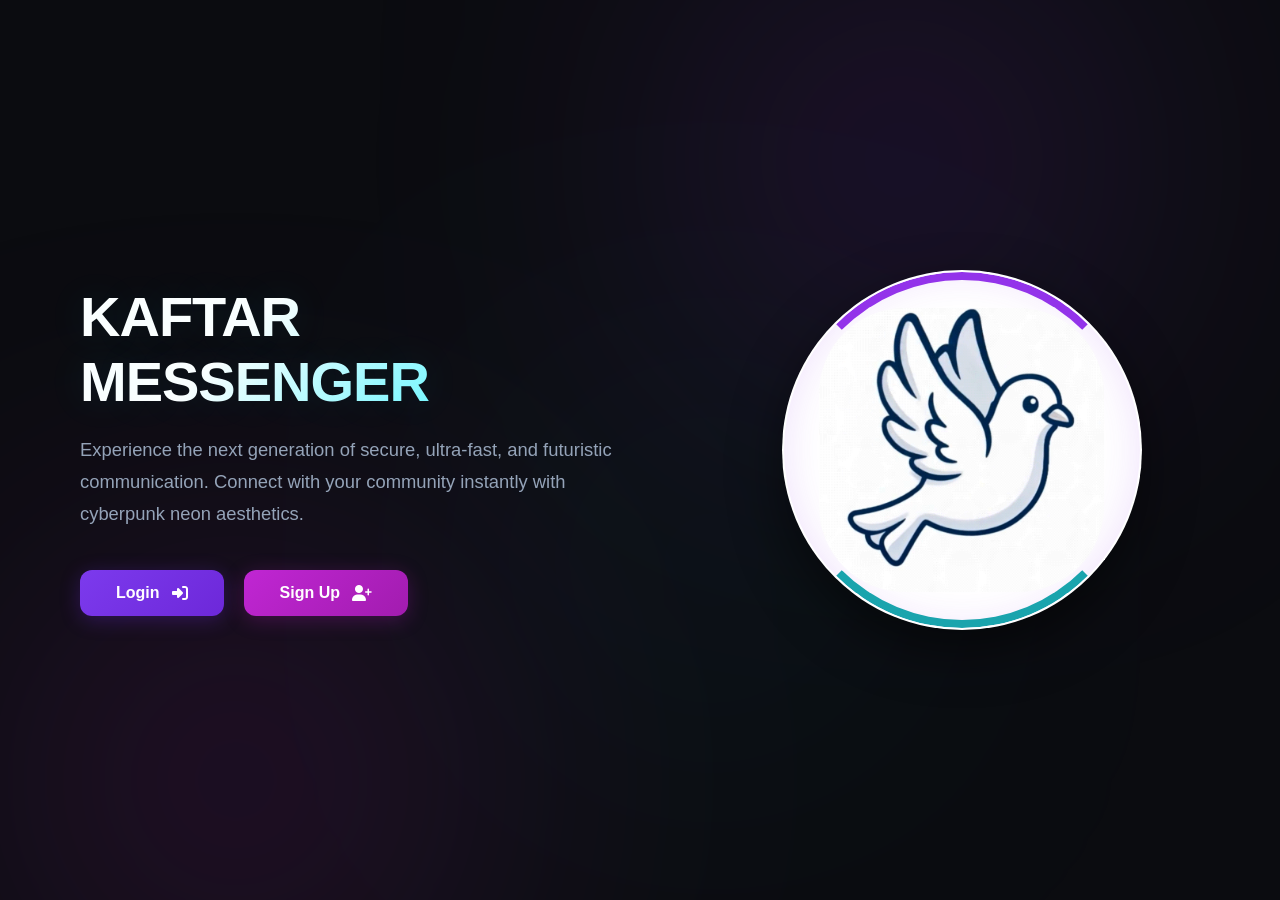
<file: index.html>
<!DOCTYPE html>
<html lang="en">
<head>
    <meta charset="UTF-8">
    <meta name="viewport" content="width=device-width, initial-scale=1.0">
    <title>Welcome to Kaftar Messenger</title>
    <link rel="icon" type="image/x-icon" href="assets/logo/favicon.ico">
    <link rel="stylesheet" href="css/theme.css">
    <link rel="stylesheet" href="css/style.css">
    <link rel="stylesheet" href="https://cdnjs.cloudflare.com/ajax/libs/font-awesome/6.4.0/css/all.min.css">
</head>
<body>
    <div class="magma-glow-container">
        <div class="glow-orb orb-1"></div>
        <div class="glow-orb orb-2"></div>
        <div class="glow-orb orb-3"></div>
    </div>

    <main class="welcome-container">
        <section class="welcome-content">
            <h1 class="brand-title">KAFTAR MESSENGER</h1>
            <p class="brand-description">
                Experience the next generation of secure, ultra-fast, and futuristic communication. Connect with your community instantly with cyberpunk neon aesthetics.
            </p>
            
            <div class="auth-buttons">
                <a href="#" class="btn btn-login" id="openLoginModal">
                    <span>Login</span>
                    <i class="fas fa-sign-in-alt"></i>
                </a>
                <a href="#" class="btn btn-signup" id="openSignupModal">
                    <span>Sign Up</span>
                    <i class="fas fa-user-plus"></i>
                </a>
            </div>
        </section>

        <section class="welcome-visual">
            <div class="gif-placeholder-wrapper">
                <div class="gif-circle-container">
                    <img src="assets/logo/mainpage.gif" alt="Kaftar Core" class="main-dynamic-gif">
                    <div class="neon-ring"></div>
                </div>
            </div>
        </section>
    </main>

    
    <div class="auth-modal-overlay" id="authModal">
    <div class="auth-modal-box">

        <button class="auth-modal-close" id="closeAuthModal">
            <i class="fas fa-times"></i>
        </button>

        
    <form class="auth-form active" id="loginForm">
    <h2>Login</h2>
    <p>Login to your account</p>

    <div class="auth-input-group">
        <i class="fas fa-id-card"></i>
        <input type="text" id="loginUserId" placeholder="User ID">
    </div>

    <div class="auth-input-group">
        <i class="fas fa-lock"></i>
        <input type="password" id="loginPassword" placeholder="Password">
    </div>

    <span class="switch-auth-text">
        <button type="button" id="switchToRecover">Forgot Password?</button>
    </span>

    <button type="submit" class="auth-submit-btn">Login</button>

    <span class="switch-auth-text">
        Don't have an account?
        <button type="button" id="switchToSignup">Sign Up</button>
    </span>
    </form>


        <!-- Sign Up Form -->
    <form class="auth-form" id="signupForm">
    <h2>Sign Up</h2>
    <p>Create your account</p>

    <div class="auth-input-group">
        <i class="fas fa-user"></i>
        <input type="text" id="signupFullname" placeholder="Full Name">
    </div>

    <div class="auth-input-group">
        <i class="fas fa-id-card"></i>
        <input type="text" id="signupUserId" placeholder="User ID">
    </div>

    <div class="auth-input-group">
        <i class="fas fa-lock"></i>
        <input type="password" id="signupPassword" placeholder="Password">
    </div>

    <div class="auth-input-group">
        <i class="fas fa-lock"></i>
        <input type="password" id="signupRepeatPassword" placeholder="Repeat Password">
    </div>

    <button type="submit" class="auth-submit-btn">
        Create Account
    </button>

    <span class="switch-auth-text">
        Already have an account?
        <button type="button" id="switchToLogin">Login</button>
    </span>
    </form>

    <form class="auth-form" id="recoverForm">
        <h2>Recover Password</h2>
        <p>Enter your username and new password</p>

        <div class="auth-input-group">
            <i class="fas fa-id-card"></i>
            <input type="text" id="recoverUserId" placeholder="User ID">
        </div>

        <div class="auth-input-group">
            <i class="fas fa-lock"></i>
            <input type="password" id="recoverNewPassword" placeholder="New Password">
        </div>

        <button type="submit" class="auth-submit-btn">Change Password</button>

        <span class="switch-auth-text">
            Remember your password?
            <button type="button" id="recoverToLogin">Login</button>
        </span>
    </form>


    </div>
</div>

<script src="js/welcome.js"></script>

</body>
</html>
</file>
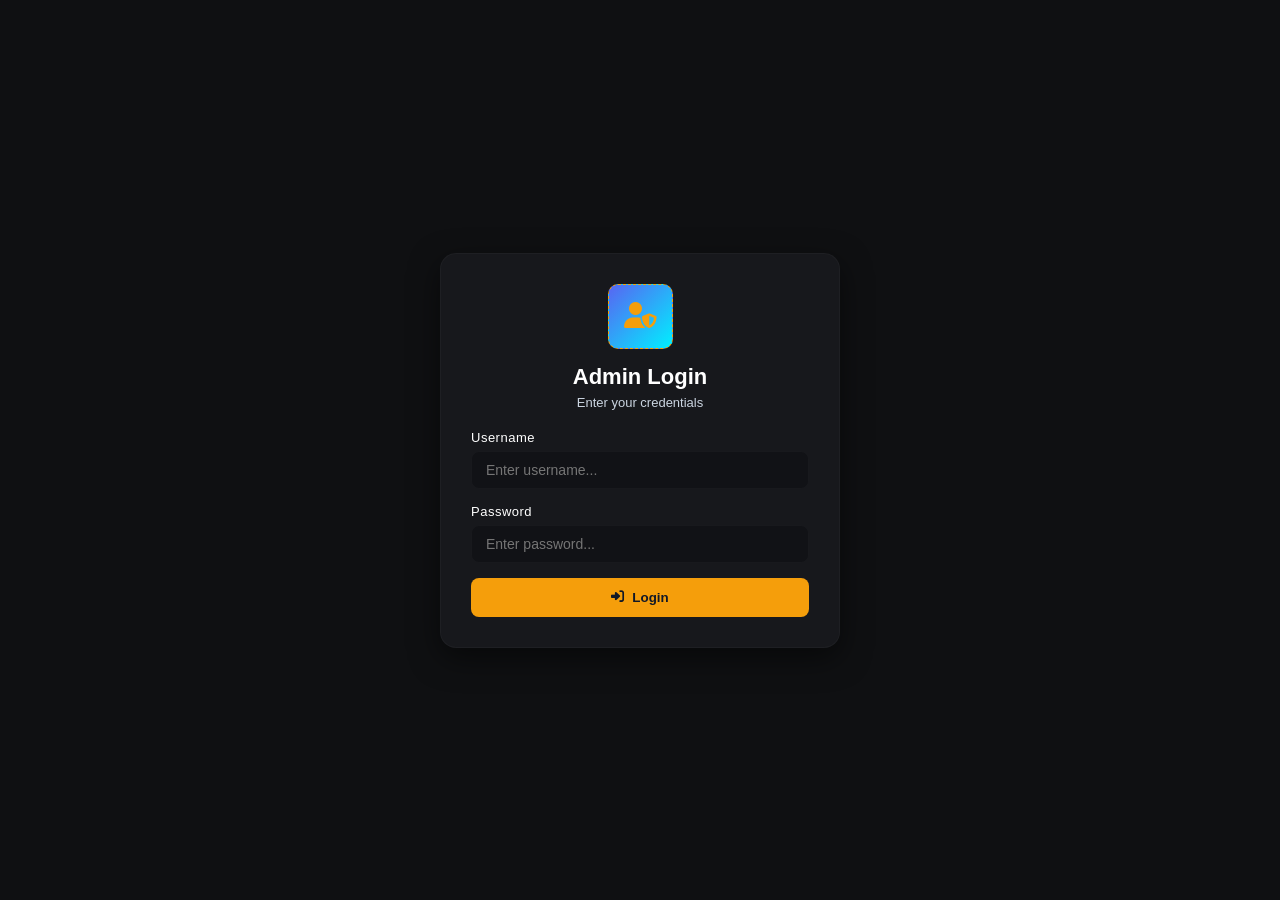
<file: admin.html>
<!DOCTYPE html>
<html lang="en" data-theme="dark">
<head>
    <meta charset="UTF-8">
    <meta name="viewport" content="width=device-width, initial-scale=1.0">
    <title>Kaftar Messenger | Admin Panel</title>
    <link rel="stylesheet" href="https://cdnjs.cloudflare.com/ajax/libs/font-awesome/6.4.0/css/all.min.css">
    <link rel="stylesheet" href="css/admin.css">
</head>
<body>
    <div class="admin-login-overlay" id="adminLoginOverlay">
        <div class="login-card">
            <div class="login-header">
                <div class="room-avatar">
                    <i class="fa-solid fa-user-shield"></i>
                </div>
                <h2>Admin Login</h2>
                <p>Enter your credentials</p>
            </div>
            <form id="adminLoginForm">
                <div class="form-group">
                    <label>Username</label>
                    <input type="text" required placeholder="Enter username..." id="adminUsername">
                </div>
                <div class="form-group">
                    <label>Password</label>
                    <input type="password" required placeholder="Enter password..." id="adminPassword">
                </div>
                <button type="submit" class="login-submit-btn">
                    <i class="fa-solid fa-right-to-bracket"></i> Login
                </button>
            </form>
        </div>
    </div>

    <div class="app-container" id="adminMainContainer" style="display: none;">
        <div class="sidebar">
            <div class="sidebar-header">
                <div class="room-avatar">
                    <i class="fa-solid fa-user-shield"></i>
                </div>
                <div class="room-status">
                    <h3>Kaftar Messenger</h3>
                    <span class="last-online">Admin Control Panel</span>
                </div>
                <button class="theme-toggle-btn" id="themeToggleBtn" title="Toggle Theme">
                    <i class="fa-solid fa-moon"></i>
                </button>
            </div>
            
            <div class="chatroom-list">
                <div class="chatroom-item active" data-target="usersSection">
                    <div class="room-info">
                        <div class="room-avatar"><i class="fa-solid fa-users"></i></div>
                        <span class="room-name">Manage Users</span>
                    </div>
                </div>
                <div class="chatroom-item" data-target="groupsSection">
                    <div class="room-info">
                        <div class="room-avatar"><i class="fa-solid fa-user-group"></i></div>
                        <span class="room-name">Manage Groups</span>
                    </div>
                </div>
                <div class="chatroom-item" data-target="reportsSection">
                    <div class="room-info">
                        <div class="room-avatar">
                            <i class="fa-solid fa-triangle-exclamation"></i>
                            <div class="unread-badge" id="reportsCount">0</div>
                        </div>
                        <span class="room-name">Reported Messages</span>
                    </div>
                </div>
            </div>

            <div class="sidebar-footer" style="padding: 15px; border-top: 1px solid var(--border-light);">
                <button class="btn-danger-outline" id="adminLogoutBtn" style="width: 100%; display: flex; align-items: center; justify-content: center; gap: 8px;">
                    <i class="fa-solid fa-sign-out-alt"></i> Logout
                </button>
            </div>
        </div>

        <div class="chat-area">
            <div class="chat-header">
                <div class="current-room-details">
                    <button class="back-btn"><i class="fa-solid fa-arrow-left"></i></button>
                    <div class="room-avatar header-avatar" id="headerIcon">
                        <i class="fa-solid fa-users"></i>
                    </div>
                    <div class="room-status">
                        <h3 id="headerTitle">Manage Users</h3>
                        <span class="last-online" id="headerSubtitle">Operations for Users</span>
                    </div>
                </div>
            </div>
            <div class="messages-container" id="adminContent">
                <div class="admin-section active-view" id="usersSection">
                    <div class="action-bar">
                        <div class="search-box">
                            <i class="fa-solid fa-magnifying-glass search-icon"></i>
                            <input type="text" id="userSearchInput" placeholder="Search users ...">
                        </div>
                        <button class="add-member-trigger-btn" onclick="openModal('addUserModal')" style="max-width: 180px; margin-bottom: 0;">
                            <i class="fa-solid fa-user-plus"></i> Add New User
                        </button>
                    </div>
                    <div class="table-container">
                        <table class="admin-table">
                            <thead>
                                <tr>
                                    <th>ID</th>
                                    <th>Username</th>
                                    <th>Full Name</th>
                                    <th>Phone</th>
                                    <th>Actions</th>
                                </tr>
                            </thead>
                            <tbody id="usersTableBody">
                            </tbody>
                        </table>
                    </div>
                </div>
                <div class="admin-section" id="groupsSection" style="display: none;">
                    <div class="action-bar">
                        <div class="search-box">
                            <i class="fa-solid fa-magnifying-glass search-icon"></i>
                            <input type="text" id="groupSearchInput" placeholder="Search groups...">
                        </div>
                        <button class="add-member-trigger-btn" onclick="openModal('addGroupModal')" style="max-width: 180px; margin-bottom: 0;">
                            <i class="fa-solid fa-folder-plus"></i> Create Group
                        </button>
                    </div>
                    <div class="groups-grid" id="groupsContainer">
                    </div>
                </div>
                <div class="admin-section" id="reportsSection" style="display: none;">
                    <div class="reports-container" id="reportsList">
                    </div>
                </div>

            </div>
        </div>
    </div>

    <div class="modal-overlay" id="addUserModal">
        <div class="modal-box">
            <div class="modal-header">
                <h3><i class="fa-solid fa-user-plus"></i> Register New User</h3>
                <button class="modal-close-btn" onclick="closeModal('addUserModal')"><i class="fa-solid fa-xmark"></i></button>
            </div>
            <form class="profile-settings-form" id="addUserForm" onsubmit="handleFormSubmit(event, 'user')">
                <div class="form-group">
                    <label>Username</label>
                    <input type="text" required placeholder="Enter username" id="newUsername">
                </div>
                <div class="form-group">
                    <label>Full Name</label>
                    <input type="text" required placeholder="Enter full name" id="newFullName">
                </div>
                <div class="form-group">
                    <label>Password</label>
                    <input type="text" required placeholder="Enter password" id="newPassword">
                </div>
                <button type="submit" class="profile-save-btn">
                    <i class="fa-solid fa-user-plus"></i> Add User
                </button>
            </form>
        </div>
    </div>

    <!-- MODAL 2: ADD GROUP -->
    <div class="modal-overlay" id="addGroupModal">
        <div class="modal-box">
            <div class="modal-header">
                <h3><i class="fa-solid fa-folder-plus"></i> Create Group</h3>
                <button class="modal-close-btn" onclick="closeModal('addGroupModal')"><i class="fa-solid fa-xmark"></i></button>
            </div>
            <form class="profile-settings-form" id="addGroupForm" onsubmit="handleFormSubmit(event, 'group')">
                <div class="form-group">
                    <label>Owner User ID</label>
                    <input type="text" required placeholder="e.g., USR-101" id="groupOwnerId">
                </div>
                <div class="form-group">
                    <label>Group Name</label>
                    <input type="text" required placeholder="e.g., Developers" id="groupNameInput">
                </div>
                <button type="submit" class="profile-save-btn">
                    <i class="fa-solid fa-circle-check"></i> Save Group
                </button>
            </form>
        </div>
    </div>

    <!-- MODAL 3: MANAGE USERS IN GROUP -->
    <div class="modal-overlay" id="manageMembersModal">
        <div class="modal-box">
            <div class="modal-header">
                <h3>Add Member to Group</h3>
                <button class="modal-close-btn" onclick="closeModal('manageMembersModal')"><i class="fa-solid fa-xmark"></i></button>
            </div>
            <form class="profile-settings-form" onsubmit="handleAddMemberSubmit(event)">
                <div class="form-group">
                    <label>User ID</label>
                    <input type="text" required placeholder="Enter User ID (e.g., USR-102)" id="addMemberUserId">
                </div>
                <button type="submit" class="profile-save-btn">
                    <i class="fa-solid fa-plus"></i> Add to Group
                </button>
            </form>
        </div>
    </div>
    
    <script src="js/admin.js"></script>
</body>
</html>
</file>
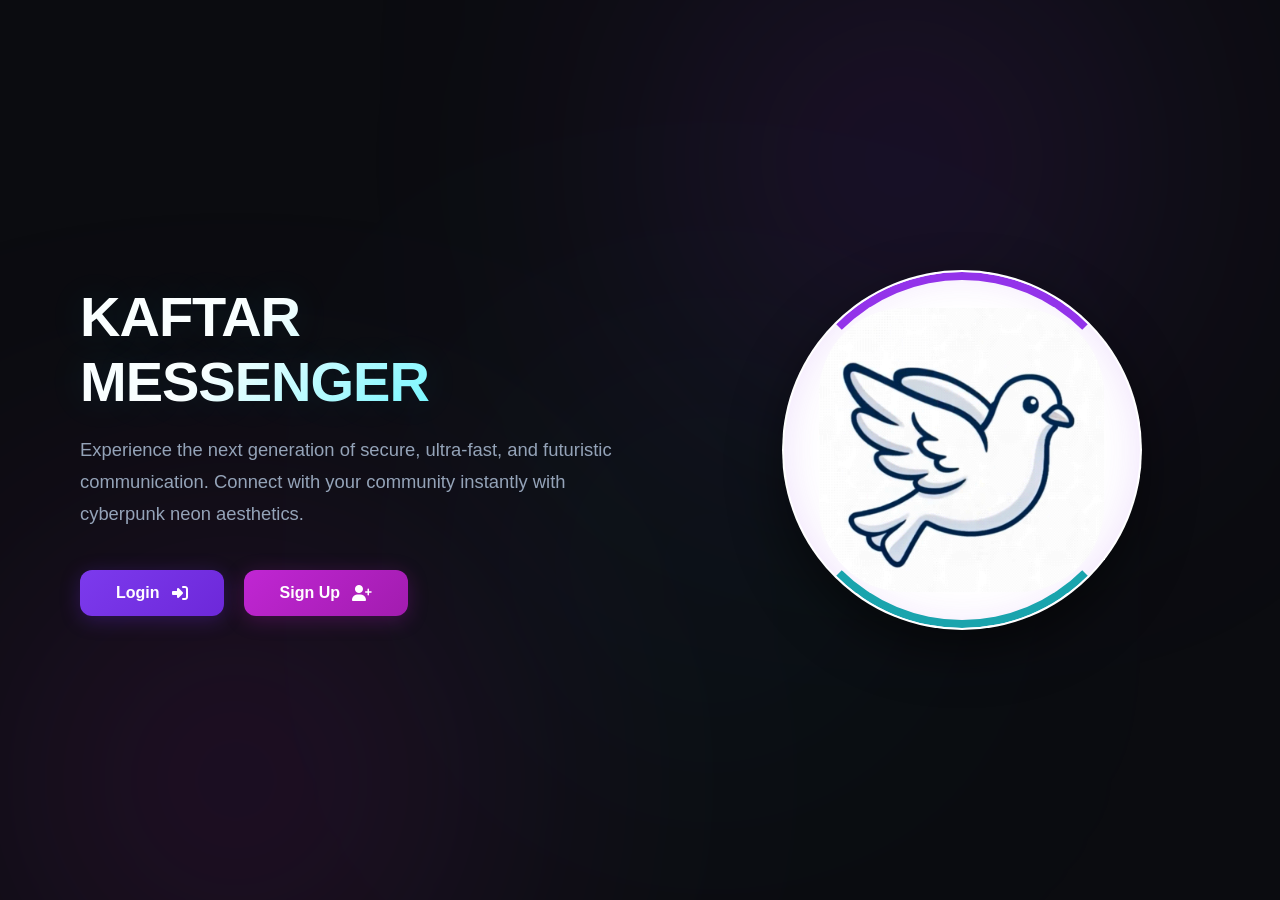
<file: chat.html>
<!DOCTYPE html>
<html lang="en" data-theme="dark">
<head>
    <meta charset="UTF-8">
    <meta name="viewport" content="width=device-width, initial-scale=1.0">
    <title>Kaftar Messenger</title>
    <link rel="icon" type="image/x-icon" href="assets/logo/favicon.ico">
    <link rel="stylesheet" href="css/chat.css">
    <link rel="stylesheet" href="css/theme.css">
    <link rel="stylesheet" href="https://cdnjs.cloudflare.com/ajax/libs/font-awesome/6.4.0/css/all.min.css">
</head>
<body>
    <div class="app-container">
        <aside class="sidebar">
            <div class="sidebar-header">
                <div class="user-avatar main-avatar"></div>
                <div class="search-box">
                    <i class="fas fa-search search-icon"></i>
                    <input type="text" id="sidebarSearch" placeholder="Search Chats">
                </div>
                <button id="themeToggleBtn" class="theme-toggle-btn" title="Toggle Theme">
                    <i class="fas fa-sun"></i>
                </button>
            </div>

            <div id="archivedFolderHeader" style="display: none; align-items: center; padding: 10px 15px; border-bottom: 1px solid var(--border-light); background-color: rgba(0,0,0,0.1);">
                <button id="archiveBackBtn" style="background: none; border: none; color: var(--text-main); font-size: 16px; cursor: pointer; margin-right: 12px;">
                    <i class="fas fa-arrow-left"></i>
                </button>
                <span style="font-weight: 600; font-size: 14px; color: var(--text-white);">Archived Chats</span>
            </div>

            <div class="chatroom-list"></div> <!-- Designed in JavaScript -->
            <button class="fab-add-btn" id="openContactsBtn">
                <i class="fas fa-plus"></i>
            </button>
        </aside>

        <main class="chat-area">
            <header class="chat-header">
                <div class="current-room-details">
                    <button class="back-btn">
                        <i class="fas fa-arrow-left"></i>
                    </button>
                    
                    <div class="room-avatar header-avatar">⚠</div>
                    <div class="room-status">
                        <h3 class="current-room-name">No Chats Yet</h3>
                        <span class="last-online"></span>
                    </div>
                </div>
                <div class="header-right-controls" style="display: flex; align-items: center; gap: 15px;">
                    <div class="search-box" id="headerSearchBox" style="display: none;">
                        <i class="fas fa-search search-icon"></i>
                        <input type="text" id="headerMsgSearch" placeholder="Search messages...">
                    </div>
                    <div class="header-settings">
                        <i class="fas fa-cog gear-icon" title="setting gear icon"></i>
                    </div>
                </div>
            </header>

            <div class="messages-container"></div> <!-- Designed in JavaScript -->

            <footer class="chat-footer">
                <div class="input-container">
                    <button class="action-btn plus-btn" id="attachBtn"><i class="fas fa-plus"></i></button>
                    <button class="action-btn plus-btn" id="stickerBtn" title="Send Sticker"><i class="far fa-face-smile"></i></button>
                    <input type="file" id="imageFileInput" accept="image/*" style="display: none;">
                    <input type="text" id="messageTextInput" placeholder="Type a message...">
                    <button class="outer-send-btn">
                        <i class="fas fa-paper-plane"></i>
                    </button>
                </div>
            </footer>
        </main>
    </div>

    <div class="modal-overlay" id="contactsModal">
        <div class="modal-box">
            <div class="modal-header">
                <h3 id="modalTitle">Start New Chat</h3>
                <button class="modal-close-btn" id="closeContactsBtn">
                    <i class="fas fa-times"></i>
                </button>
            </div>
            
            <div class="modal-group-section">
                <button class="modal-create-group-btn" id="createGroupModalBtn">
                    <i class="fas fa-users"></i> Create New Group
                </button>
                <div class="group-creation-form" id="groupCreationForm">
                    <input type="text" id="groupNameInput" placeholder="Enter Group Name...">
                    <div class="form-actions">
                        <button id="submitGroupBtn" class="btn-confirm">Confirm</button>
                        <button id="cancelGroupBtn" class="btn-cancel">Cancel</button>
                    </div>
                </div>
            </div>
            <div class="modal-divider"></div>
            <div class="modal-contacts-list" id="modalContactsList">
                </div>
        </div>
    </div>

    <div id="groupAddMemberModal" class="modal-overlay">
        <div class="modal-box">
            <div class="modal-header">
                <h3>Add New Member</h3>
                <button id="closeGroupAddMemberBtn" class="modal-close-btn">
                    <i class="fas fa-times"></i>
                </button>
            </div>
            <div id="groupAddMemberContactsList" class="modal-contacts-list">
            </div>
        </div>
    </div>

    <div class="modal-overlay" id="profileSettingsModal">
        <div class="modal-box">
            <div class="modal-header">
                <h3>Profile Settings</h3>
                <button class="modal-close-btn" id="closeProfileSettingsBtn">
                    <i class="fas fa-times"></i>
                </button>
            </div>
            
            <div class="profile-setup-container">
                <div class="profile-avatar-wrapper">
                    <div class="profile-modal-avatar" id="profileModalAvatar">?</div>
                    <label for="avatarFileInput" class="avatar-upload-overlay" title="Change Avatar">
                        <i class="fas fa-camera"></i>
                    </label>
                    <input type="file" id="avatarFileInput" accept="image/*" style="display: none;">
                    <button class="avatar-delete-btn" id="deleteAvatarBtn" title="Delete Avatar">
                        <i class="fas fa-trash-alt"></i>
                    </button>
                </div>

                <div class="profile-settings-form">
                    <div class="form-group">
                        <label>Username</label>
                        <input type="text" id="settingsUsername" placeholder="Username..." readonly style="opacity: 0.6; cursor: not-allowed;">
                    </div>
                    <div class="form-group">
                        <label>Full Name</label>
                        <input type="text" id="settingsFullName" placeholder="Your Name...">
                    </div>
                    <div class="form-group">
                        <label>Bio</label>
                        <textarea id="settingsBio" placeholder="Tell us about yourself..." rows="2"></textarea>
                    </div>
                    <div class="form-group">
                        <label>Phone Number</label>
                        <input type="text" id="settingsPhone" placeholder="+123456789...">
                    </div>
                    <div class="form-group" id="modalGroupMembersSection" style="display: none; margin-top: 10px;">
                        <label>Group Members List</label>
                        <div id="modalGroupMembersList" style="max-height: 120px; overflow-y: auto; background: var(--bg-input); padding: 8px; border-radius: 8px; display: flex; flex-direction: column; gap: 6px; border: 1px solid var(--border-light);">
                        </div>
                    </div>
                    
                    <div class="danger-zone-actions" id="selfDangerZone" style="display: none;">
                        <button type="button" class="btn-danger-outline" id="logoutBtn">
                            <i class="fas fa-sign-out-alt"></i> Logout
                        </button>
                        <button type="button" class="btn-danger-outline" id="deleteAccountBtn">
                            <i class="fas fa-user-slash"></i> Delete Account
                        </button>
                    </div>
                    <button id="saveProfileBtn" class="btn-confirm profile-save-btn">
                        <i class="fas fa-save"></i> Save Changes
                    </button>
                </div>
            </div>
        </div>
    </div>

    <div class="modal-overlay" id="stickersModal">
        <div class="modal-box sticker-modal-box">
            <div class="modal-header">
                <h3>Select Sticker</h3>
                <button class="modal-close-btn" id="closeStickersBtn">
                    <i class="fas fa-times"></i>
                </button>
            </div>
            <div class="modal-divider"></div>
            <div class="stickers-grid" id="stickersGrid">
            </div>
        </div>
    </div>

    <div id="groupLogsModal" class="modal-overlay">
        <div class="modal-box" style="max-width: 480px;">
            <div class="modal-header">
                <h3>Group Edit & Delete Logs</h3>
                <button id="closeGroupLogsBtn" class="modal-close-btn">
                    <i class="fas fa-times"></i>
                </button>
            </div>
            <div class="log-toggle-container">
                <button id="logEditedTabBtn" class="log-tab-btn active">Edited</button>
                <button id="logDeletedTabBtn" class="log-tab-btn">Deleted</button>
            </div>
            <div class="modal-divider" style="margin: 12px 0;"></div>
            <div id="groupLogsList" class="modal-contacts-list" style="max-height: 300px;">
            </div>
        </div>
    </div>

    <div id="messageContextMenu" class="context-menu" style="display: none; position: absolute; z-index: 2000;">
        <button id="ctxEditBtn"><i class="fas fa-edit"></i> Edit</button>
        <button id="ctxDeleteBtn" class="delete-item"><i class="fas fa-trash-alt"></i> Delete</button>
        <button id="ctxReportBtn" class="delete-item"><i class="fas fa-flag"></i> Report</button>
    </div>

    <div id="headerSettingsMenu" class="context-menu" style="display: none; position: absolute; z-index: 2000;">
        <button id="headerViewProfileBtn"><i class="fas fa-info-circle"></i> Profile</button>
        <div id="dynamicHeaderSettingsActions"></div> <!-- Designed in JavaScript -->
    </div>

    <script src="js/globals.js"></script>
    <script src="js/helpers.js"></script>
    <script src="js/chatrooms.js"></script>
    <script src="js/messages.js"></script>
    <script src="js/modals.js"></script>
    <script src="js/app.js"></script>
</body>
</html>
</file>
<file: css/theme.css>
:root, [data-theme="dark"] {
    --bg-app: #0f1012;
    --bg-sidebar: #17181c;
    --bg-chat: #1b1c22;
    --bg-input: #111216;
    --text-main: #cbd5e1;
    --text-white: #ffffff;
    --border-main: #0f1012;
    --border-light: rgba(255, 255, 255, 0.03);
    
    --cyan-aqua: #00f0ff;
    --dark-blue: #5865f2;
    --neon-glow: rgba(0, 240, 255, 0.35);
    --icon-mute: #4f545c;
    --icon-active: #64748b;

    --msg-incoming: rgba(147, 51, 234, 0.12);
    --msg-incoming-border: rgb(108, 38, 173);
    --msg-incoming-shadow: rgba(90, 32, 145, 0.4);
    
    --msg-outgoing: rgba(255, 255, 255, 0.04);
    --msg-outgoing-border: rgb(81, 81, 81);
    --msg-outgoing-shadow: rgba(105, 105, 105, 0.3);

    --chat-pattern-overlay: linear-gradient(rgba(27, 28, 34, 0.85), rgba(27, 28, 34, 0.95));
    --chat-pattern-lines: rgba(0, 240, 255, 0.05);
    --chat-pattern-base: linear-gradient(135deg, rgba(88, 150, 255, 0.15) 0%, rgba(88, 101, 242, 0.02) 100%);
    --footer-shadow: rgba(15, 16, 18, 0.9);
}

[data-theme="light"] {
    --bg-app: #e2e8f0;
    --bg-sidebar: #f1f5f9;
    --bg-chat: #ffffff;
    --bg-input: #f8fafc;
    --text-main: #334155;
    --text-white: #0f172a;
    --border-main: #cbd5e1;
    --border-light: rgba(15, 23, 42, 0.04);

    --cyan-aqua: #00b4d8;
    --dark-blue: #4361ee;
    --neon-glow: rgba(0, 180, 216, 0.2);
    --icon-mute: #94a3b8;
    --icon-active: #64748b;

    --msg-incoming: rgba(147, 51, 234, 0.08);
    --msg-incoming-border: rgba(147, 51, 234, 0.3);
    --msg-incoming-shadow: rgba(147, 51, 234, 0.05);
    
    --msg-outgoing: rgba(15, 23, 42, 0.03);
    --msg-outgoing-border: rgba(15, 23, 42, 0.1);
    --msg-outgoing-shadow: rgba(0, 0, 0, 0.02);

    --chat-pattern-overlay: linear-gradient(rgba(255, 255, 255, 0.9), rgba(255, 255, 255, 0.95));
    --chat-pattern-lines: rgba(0, 180, 216, 0.04);
    --chat-pattern-base: linear-gradient(135deg, rgba(67, 97, 238, 0.08) 0%, rgba(0, 180, 216, 0.02) 100%);
    --footer-shadow: rgba(0, 0, 0, 0.06);
}
</file>
<file: css/style.css>
* {
    margin: 0;
    padding: 0;
    box-sizing: border-box;
    font-family: 'Segoe UI', Tahoma, Geneva, Verdana, sans-serif;
}

body {
    background-color: #0b0c10;
    height: 100vh;
    width: 100vw;
    display: flex;
    justify-content: center;
    align-items: center;
    overflow: hidden;
    position: relative;
}

.magma-glow-container {
    position: absolute;
    width: 100%;
    height: 100%;
    top: 0;
    left: 0;
    z-index: 1;
    overflow: hidden;
}

.glow-orb {
    position: absolute;
    border-radius: 50%;
    filter: blur(140px);
    opacity: 0.45;
    mix-blend-mode: screen;
    animation: floatAnimation 12s infinite alternate ease-in-out;
}

.orb-1 {
    width: 500px;
    height: 500px;
    background: radial-gradient(circle, rgba(147, 51, 234, 0.8) 0%, rgba(79, 70, 229, 0) 70%);
    top: -10%;
    right: 10%;
    animation-duration: 14s;
}

.orb-2 {
    width: 600px;
    height: 600px;
    background: radial-gradient(circle, rgba(192, 38, 211, 0.6) 0%, rgba(0, 0, 0, 0) 70%);
    bottom: -20%;
    left: -5%;
    animation-duration: 18s;
    animation-delay: -3s;
}

.orb-3 {
    width: 400px;
    height: 400px;
    background: radial-gradient(circle, rgba(0, 240, 255, 0.25) 0%, rgba(0, 0, 0, 0) 70%);
    top: 40%;
    left: 40%;
    animation-duration: 22s;
    animation-delay: -5s;
}

@keyframes floatAnimation {
    0% { transform: translate(0, 0) scale(1); }
    50% { transform: translate(50px, 40px) scale(1.15); }
    100% { transform: translate(-30px, -50px) scale(0.9); }
}

.welcome-container {
    position: relative;
    z-index: 5;
    width: 100%;
    max-width: 1200px;
    padding: 0 40px;
    display: grid;
    grid-template-columns: 1.1fr 0.9fr;
    align-items: center;
    gap: 60px;
}

.welcome-content {
    display: flex;
    flex-direction: column;
    justify-content: center;
}

.brand-title {
    font-size: 3.5rem;
    font-weight: 800;
    color: #ffffff;
    margin-bottom: 20px;
    letter-spacing: -1px;
    background: linear-gradient(135deg, #ffffff 30%, var(--cyan-aqua, #00f0ff) 100%);
    -webkit-background-clip: text;
    -webkit-text-fill-color: transparent;
    text-shadow: 0 0 40px rgba(0, 240, 255, 0.1);
}

.brand-description {
    font-size: 1.15rem;
    color: #94a3b8;
    line-height: 1.75;
    margin-bottom: 40px;
    max-width: 540px;
}

.auth-buttons {
    display: flex;
    gap: 20px;
}

.btn {
    text-decoration: none;
    display: inline-flex;
    align-items: center;
    justify-content: center;
    gap: 12px;
    padding: 14px 36px;
    font-size: 16px;
    font-weight: 600;
    border-radius: 12px;
    transition: all 0.3s cubic-bezier(0.4, 0, 0.2, 1);
    position: relative;
    overflow: hidden;
}

.btn-login {
    background: linear-gradient(135deg, #7c3aed 0%, #6d28d9 100%);
    color: #ffffff;
    box-shadow: 0 4px 20px rgba(109, 40, 217, 0.3);
}

.btn-signup {
    background: linear-gradient(135deg, #c026d3 0%, #a21caf 100%);
    color: #ffffff;
    box-shadow: 0 4px 20px rgba(162, 28, 175, 0.3);
}

.btn:hover {
    transform: translateY(-4px);
    box-shadow: 0 12px 28px rgba(147, 51, 234, 0.45);
}

.btn-login:hover {
    background: linear-gradient(135deg, #8b5cf6 0%, #7c3aed 100%);
    box-shadow: 0 0 25px rgba(124, 58, 237, 0.6);
}

.btn-signup:hover {
    background: linear-gradient(135deg, #d946ef 0%, #c026d3 100%);
    box-shadow: 0 0 25px rgba(192, 38, 211, 0.6);
}

.btn i {
    transition: transform 0.3s ease;
}

.btn:hover i {
    transform: translateX(4px);
}

.welcome-visual {
    display: flex;
    justify-content: center;
    align-items: center;
}

.gif-placeholder-wrapper {
    position: relative;
    padding: 10px;
}

.gif-circle-container {
    width: 360px;
    height: 360px;
    border-radius: 50%;
    background-color: #fff;
    border: 2px solid rgba(255, 255, 255, 0.05);
    backdrop-filter: blur(12px);
    display: flex;
    justify-content: center;
    align-items: center;
    position: relative;
    box-shadow: inset 0 0 40px rgba(147, 51, 234, 0.15), 0 20px 50px rgba(0, 0, 0, 0.5);
    overflow: hidden;
}

.main-dynamic-gif {
    width: 80%;
    height: 80%;
    object-fit: cover;
    border-radius: 30%;
    z-index: 2;
    pointer-events: none;
}

@keyframes pulseText {
    0% { opacity: 0.4; }
    100% { opacity: 0.9; color: rgba(147, 51, 234, 0.8); }
}

.neon-ring {
    position: absolute;
    width: 100%;
    height: 100%;
    border-radius: 50%;
    border: 8px solid transparent;
    border-top-color: rgba(147, 51, 234, 1);
    border-bottom-color: rgb(26, 164, 173);
    animation: spinRing 8s linear infinite;
}

@keyframes spinRing {
    0% { transform: rotate(0deg); }
    100% { transform: rotate(360deg); }
}

@media (max-width: 991px) {
    .welcome-container {
        grid-template-columns: 1fr;
        text-align: center;
        gap: 40px;
        margin-top: 40px;
    }

    .welcome-content {
        align-items: center;
        order: 2;
    }

    .welcome-visual {
        order: 1;
    }

    .brand-description {
        max-width: 100%;
    }

    .gif-circle-container {
        width: 280px;
        height: 280px;
    }
}

@media (max-width: 480px) {
    .brand-title {
        font-size: 2.5rem;
    }

    .auth-buttons {
        flex-direction: column;
        width: 100%;
        max-width: 300px;
    }
    
    .btn {
        width: 100%;
    }
}


    .auth-modal-overlay 
    {
        position: fixed;
        top: 0;
        left: 0;
        width: 100vw;
        height: 100vh;
        background: rgba(15,16,18,0.65);
        backdrop-filter: blur(10px);
        -webkit-backdrop-filter: blur(10px);

        display: flex;
        justify-content: center;
        align-items: center;

        opacity: 0;
        visibility: hidden;
        transition: all 0.3s ease;

        z-index: 200;
    }

    .auth-modal-overlay.active 
    {
        opacity: 1;
        visibility: visible;
    }

    .auth-modal-box 
    {
        background: var(--bg-sidebar);
        border: 1px solid var(--border-light);
        width: 380px;
        max-width: 90%;

        border-radius: 16px;
        padding: 30px;

        box-shadow:
            0 20px 60px rgba(0,0,0,0.6),
            0 0 25px var(--neon-glow);

        transform: scale(0.9) translateY(20px);
        transition: all 0.3s ease;
    }

    .auth-modal-overlay.active .auth-modal-box 
    {
        transform: scale(1) translateY(0);
    }

    .auth-modal-close 
    {
        position: absolute;
        top: 14px;
        right: 14px;

        background: none;
        border: none;

        color: var(--icon-active);
        font-size: 18px;
        cursor: pointer;
    }

    .auth-modal-close:hover 
    {
        color: var(--text-white);
    }

    .auth-form 
    {
        display: none;
        flex-direction: column;
        gap: 14px;
    }

    .auth-form.active 
    {
        display: flex;
    }

    .auth-form h2 
    {
        color: var(--text-white);
        text-align: center;
    }

    .auth-form p 
    {
        text-align: center;
        color: var(--icon-active);
        font-size: 14px;
        margin-bottom: 10px;
    }

    .auth-input-group 
    {
        display: flex;
        align-items: center;

        background: var(--bg-input);
        border: 1px solid var(--border-light);

        border-radius: 10px;
        padding: 10px 12px;
    }

    .auth-input-group i 
    {
        color: var(--icon-active);
        margin-right: 10px;
    }

    .auth-input-group input 
    {
        flex: 1;
        border: none;
        outline: none;
        background: transparent;
        color: var(--text-white);
    }

    .auth-submit-btn 
    {
        margin-top: 10px;
        padding: 12px;

        border-radius: 10px;
        border: none;

        background: linear-gradient(135deg,var(--dark-blue),var(--cyan-aqua));

        color: white;
        font-weight: 600;
        cursor: pointer;

        transition: all 0.25s ease;
    }

    .auth-submit-btn:hover 
    {
        transform: translateY(-2px);
        box-shadow: 0 0 15px var(--neon-glow);
    }

    .switch-auth-text 
    {
        text-align: center;
        font-size: 13px;
        margin-top: 10px;
        color: var(--icon-active);
    }

    .switch-auth-text button 
    {
        background: none;
        border: none;
        color: var(--cyan-aqua);
        cursor: pointer;
        font-weight: 600;
    }


    @media (max-width: 768px) 
    {
        body 
        {
            height: auto; 
            overflow-y: auto;
        }

        
        .auth-modal-box 
        {
            max-height: 85vh; 
            overflow-y: auto;
        }
    }
</file>
<file: css/admin.css>
@import url('theme.css');
@import url('chat.css');

.admin-login-overlay {
    position: fixed;
    top: 0;
    left: 0;
    width: 100%;
    height: 100%;
    background-color: var(--bg-main);
    display: flex;
    justify-content: center;
    align-items: center;
    z-index: 99999;
}

.login-card {
    background-color: var(--bg-sidebar);
    border: 1px solid var(--border-light);
    border-radius: 16px;
    padding: 30px;
    width: 100%;
    max-width: 400px;
    box-shadow: 0 10px 30px rgba(0, 0, 0, 0.5);
    display: flex;
    flex-direction: column;
    gap: 20px;
}

.login-header {
    text-align: center;
}

.login-header .room-avatar {
    width: 65px;
    height: 65px;
    font-size: 26px;
    margin: 0 auto 15px auto;
    background-color: var(--bg-input);
    border: 1.5px dashed #f59e0b;
    color: #f59e0b;
}

.login-header h2 {
    color: var(--text-white);
    margin-bottom: 5px;
    font-size: 22px;
}

.login-header p {
    color: var(--text-main);
    font-size: 13px;
}

.login-submit-btn {
    background-color: #f59e0b;
    color: #111827;
    border: none;
    padding: 12px;
    border-radius: 8px;
    font-weight: 600;
    cursor: pointer;
    width: 100%;
    display: flex;
    align-items: center;
    justify-content: center;
    gap: 8px;
    transition: background 0.2s ease;
    margin-top: 10px;
}

.login-submit-btn:hover {
    background-color: #d97706;
}

.login-card .form-group {
    display: flex;
    flex-direction: column;
    gap: 6px;
    margin-bottom: 15px;
}

.login-card .form-group label {
    color: var(--text-white);
    font-size: 13px;
    font-weight: 500;
    text-align: left;
}

.login-card .form-group input {
    width: 100%;
    background-color: var(--bg-input);
    border: 1px solid var(--border-light);
    color: var(--text-white);
    padding: 10px 14px;
    border-radius: 8px;
    font-size: 14px;
    outline: none;
    box-sizing: border-box;
    transition: border-color 0.2s ease, box-shadow 0.2s ease;
}

.login-card .form-group input:focus {
    border-color: #f59e0b;
    box-shadow: 0 0 0 2px rgba(245, 158, 11, 0.15);
}

.action-bar {
    display: flex;
    justify-content: space-between;
    align-items: center;
    gap: 15px;
    margin-bottom: 20px;
    padding-bottom: 15px;
    border-bottom: 1px solid var(--border-light);
}

.table-container {
    background-color: var(--bg-sidebar);
    border-radius: 12px;
    border: 1px solid var(--border-light);
    overflow-x: auto;
    box-shadow: 0 4px 15px rgba(0, 0, 0, 0.15);
}

.admin-table {
    width: 100%;
    border-collapse: collapse;
    text-align: left;
}

.admin-table th, .admin-table td {
    padding: 14px 18px;
    border-bottom: 1px solid var(--border-light);
    color: var(--text-main);
    font-size: 14px;
}

.admin-table th {
    background-color: var(--bg-input);
    color: var(--text-white);
    font-weight: 600;
}

.admin-table tr:last-child td {
    border-bottom: none;
}

.admin-table tr:hover td {
    background-color: rgba(255, 255, 255, 0.01);
}

.groups-grid {
    display: grid;
    grid-template-columns: repeat(auto-fill, minmax(280px, 1fr));
    gap: 16px;
}

.group-card {
    background: var(--bg-sidebar);
    border: 1px solid var(--border-light);
    border-radius: 12px;
    padding: 16px;
    display: flex;
    flex-direction: column;
    gap: 12px;
    box-shadow: 0 4px 10px rgba(0, 0, 0, 0.1);
}

.group-card-header {
    display: flex;
    justify-content: space-between;
    align-items: flex-start;
}

.group-card-title {
    display: flex;
    align-items: center;
    gap: 10px;
}

.group-card-title h4 {
    color: var(--text-white);
    font-size: 15px;
}

.group-members-list {
    background: var(--bg-input);
    border-radius: 8px;
    padding: 8px;
    display: flex;
    flex-direction: column;
    gap: 6px;
    max-height: 180px;
    overflow-y: auto;
}

.reports-container {
    display: flex;
    flex-direction: column;
    gap: 14px;
}

.report-card {
    background: var(--bg-sidebar);
    border: 1px solid #ef444450;
    border-radius: 12px;
    padding: 16px;
    box-shadow: 0 4px 10px rgba(239, 68, 68, 0.05);
}

.report-header {
    display: flex;
    justify-content: space-between;
    align-items: center;
    border-bottom: 1px solid var(--border-light);
    padding-bottom: 8px;
    margin-bottom: 10px;
}

.reported-text {
    border-left: 3px solid #ef4444;
    padding-left: 10px;
    margin: 8px 0 0 0;
    font-style: italic;
    color: var(--text-main);
    background: rgba(239, 68, 68, 0.03);
    padding: 8px 12px;
    border-radius: 0 6px 6px 0;
}
</file>
<file: css/chat.css>
* {
    margin: 0;
    padding: 0;
    box-sizing: border-box;
    font-family: 'Segoe UI', Tahoma, Verdana, sans-serif;
}

body {
    background-color: var(--bg-app);
    color: var(--text-main);
    height: 100vh;
    width: 100vw;
    display: flex;
    justify-content: center;
    align-items: center;
    overflow: hidden;
    transition: background-color 0.3s, color 0.3s;
}

.app-container {
    display: flex;
    width: 100vw;
    height: 100vh;
    position: relative;
    overflow: hidden;
}

::-webkit-scrollbar {
    width: 6px;
}

::-webkit-scrollbar-track {
    background: transparent;
}

::-webkit-scrollbar-thumb {
    background: linear-gradient(180deg, var(--dark-blue), var(--cyan-aqua));
    border-radius: 10px;
}

::-webkit-scrollbar-thumb:hover {
    background: var(--cyan-aqua);
}

.sidebar {
    width: 320px;
    background-color: var(--bg-sidebar);
    display: flex;
    flex-direction: column;
    border-right: 1px solid var(--border-main);
    transition: background-color 0.3s;
}

.sidebar-header {
    height: 60px;
    padding: 0 15px;
    display: flex;
    align-items: center;
    gap: 10px;
    background-color: var(--bg-sidebar);
    border-bottom: 1px solid var(--border-light);
}

.theme-toggle-btn {
    background: var(--bg-input);
    border: 1px solid var(--border-light);
    color: var(--text-main);
    width: 40px;
    height: 40px;
    border-radius: 50%;
    cursor: pointer;
    display: flex;
    align-items: center;
    justify-content: center;
    font-size: 16px;
    transition: all 0.2s ease;
}

.theme-toggle-btn:hover {
    background: var(--dark-blue);
    color: white;
}

.main-avatar {
    width: 38px;
    height: 38px;
    border-radius: 50%;
    background-color: var(--bg-input);
    border: 1px solid var(--dark-blue);
    flex-shrink: 0;
}

.search-box {
    position: relative;
    flex: 1;
    display: flex;
    align-items: center;
}

.search-box input {
    width: 100%;
    height: 38px;
    background-color: var(--bg-app);
    border: 1px solid transparent;
    padding: 0 10px 0 35px;
    border-radius: 20px;
    color: var(--text-white);
    font-size: 14px;
    outline: none;
    transition: all 0.2s ease;
}

.search-box input:focus {
    border-color: var(--dark-blue);
    box-shadow: 0 0 10px var(--neon-glow);
}

.search-icon {
    position: absolute;
    left: 12px;
    top: 50%;
    transform: translateY(-50%);
    color: var(--icon-mute);
    font-size: 13px;
}

.chatroom-list {
    flex: 1;
    overflow-y: auto;
    padding: 10px 8px;
}

.chatroom-item {
    display: flex;
    align-items: center;
    justify-content: space-between;
    padding: 10px;
    border-radius: 8px;
    cursor: pointer;
    margin-bottom: 6px;
    transition: background-color 0.2s;
}

.chatroom-item:hover, .chatroom-item.active {
    background-color: var(--border-light);
}

.archive-folder-row:hover {
    background-color: rgba(255, 255, 255, 0.05) !important;
}

.pin-icon {
    animation: pulsePin 2s infinite ease-in-out;
}

@keyframes pulsePin {
    0% { opacity: 0.7; }
    50% { opacity: 1; filter: drop-shadow(0 0 2px var(--cyan-aqua)); }
    100% { opacity: 0.7; }
}

.room-info {
    display: flex;
    align-items: center;
    gap: 12px;
}

.room-avatar {
    width: 42px;
    height: 42px;
    border-radius: 10px;
    background: linear-gradient(135deg, var(--dark-blue), var(--cyan-aqua)); 
    display: flex;
    align-items: center;
    justify-content: center;
    font-size: 22px;
    font-weight: bold;
    color: var(--text-white);
    position: relative;
    overflow: hidden;
}

.room-avatar img {
    position: absolute;
    top: 0;
    left: 0;
    width: 100%;
    height: 100%;
    object-fit: cover;
    z-index: 2;
}

.room-avatar span {
    position: relative;
    z-index: 1;
    text-transform: uppercase;
}

.unread-badge {
    position: absolute;
    bottom: -3px;
    right: -3px;
    background-color: var(--accent-color, #2481cc);
    color: #ffffff;
    font-size: 11px;
    font-weight: bold;
    min-width: 18px;
    height: 18px;
    border-radius: 50%;
    display: flex;
    align-items: center;
    justify-content: center;
    padding: 0 4px;
    box-sizing: border-box;
    border: 2px solid var(--bg-sidebar, #17212b); 
    z-index: 2;
}

.room-name {
    color: var(--text-main);
    font-size: 15px;
}

.options-icon {
    color: var(--icon-active);
    padding: 5px;
}

.sidebar {
    position: relative;
}

.fab-add-btn {
    position: absolute;
    bottom: 20px;
    right: 20px;
    width: 48px;
    height: 48px;
    border-radius: 50%;
    background: linear-gradient(135deg, var(--dark-blue), #4361ee);
    border: none;
    color: white;
    font-size: 18px;
    cursor: pointer;
    display: flex;
    align-items: center;
    justify-content: center;
    box-shadow: 0 4px 15px rgba(0, 0, 0, 0.4), 0 0 10px var(--neon-glow);
    z-index: 10;
    transition: all 0.25s cubic-bezier(0.4, 0, 0.2, 1);
}

.fab-add-btn:hover {
    transform: scale(1.1) rotate(90deg);
    box-shadow: 0 6px 20px rgba(0, 240, 255, 0.4);
}

.modal-overlay {
    position: fixed;
    top: 0;
    left: 0;
    width: 100vw;
    height: 100vh;
    background-color: rgba(15, 16, 18, 0.6);
    backdrop-filter: blur(8px);
    -webkit-backdrop-filter: blur(8px);
    display: flex;
    justify-content: center;
    align-items: center;
    z-index: 100;
    opacity: 0;
    visibility: hidden;
    transition: all 0.3s ease;
}

.modal-overlay.active {
    opacity: 1;
    visibility: visible;
}

.modal-box {
    background-color: var(--msg-outgoing);
    border: 1px solid var(--msg-outgoing-border);
    box-shadow: 0 20px 50px rgba(0, 0, 0, 0.5), 0 0 20px var(--msg-outgoing-shadow);
    width: 90%;
    max-width: 420px;
    border-radius: 18px;
    padding: 24px;
    transform: scale(0.9) translateY(20px);
    transition: all 0.3s cubic-bezier(0.4, 0, 0.2, 1);
}

.modal-overlay.active .modal-box {
    transform: scale(1) translateY(0);
}

.modal-header {
    display: flex;
    justify-content: space-between;
    align-items: center;
    margin-bottom: 20px;
}

.modal-header h3 {
    color: var(--text-white);
    font-size: 18px;
    font-weight: 600;
}

.modal-close-btn {
    background: none;
    border: none;
    color: var(--icon-active);
    font-size: 18px;
    cursor: pointer;
    transition: color 0.2s;
}

.modal-close-btn:hover {
    color: var(--text-white);
}

.modal-create-group-btn {
    width: 100%;
    padding: 12px;
    border-radius: 10px;
    background: var(--dark-blue);
    border: 1px solid rgba(147, 51, 234, 0.3);
    color: var(--text-white);
    font-size: 14px;
    font-weight: 600;
    cursor: pointer;
    display: flex;
    align-items: center;
    justify-content: center;
    gap: 10px;
    transition: all 0.25s ease;
}

.modal-create-group-btn:hover {
    background: var(--dark-blue);
    box-shadow: 0 0 12px var(--dark-blue);
}

.modal-divider {
    height: 1px;
    background: linear-gradient(90deg, transparent, var(--border-light), transparent);
    margin: 18px 0;
}

.modal-contacts-list {
    max-height: 250px;
    overflow-y: auto;
    display: flex;
    flex-direction: column;
    gap: 8px;
    padding-right: 4px;
}

.modal-contact-item {
    display: flex;
    align-items: center;
    gap: 12px;
    padding: 10px;
    border-radius: 8px;
    cursor: pointer;
    border: 1px solid transparent;
    transition: all 0.2s;
}

.modal-contact-item:hover {
    background-color: var(--border-light);
    border-color: rgba(255, 255, 255, 0.02);
}

.modal-contact-avatar {
    width: 36px;
    height: 36px;
    border-radius: 50%;
    background-color: var(--bg-input);
    border: 1px solid var(--border-light);
    display: flex;
    align-items: center;
    justify-content: center;
    font-weight: 600;
    color: var(--cyan-aqua);
    font-size: 13px;
}

.modal-contact-info {
    display: flex;
    flex-direction: column;
    gap: 2px;
}

.modal-contact-name {
    color: var(--text-white);
    font-size: 14px;
    font-weight: 500;
}

.modal-contact-id {
    color: var(--icon-active);
    font-size: 11px;
}

.modal-loading {
    text-align: center;
    color: var(--icon-active);
    font-size: 13px;
    padding: 20px 0;
}

.sticker-modal-box {
    width: 90%;
    max-width: 420px;
}

.stickers-grid {
    display: grid;
    grid-template-columns: repeat(3, minmax(0, 1fr)); 
    gap: 12px;
    max-height: 320px;
    overflow-y: auto;
    overflow-x: hidden; 
    width: 100%;
    padding: 10px 6px 10px 0;
    box-sizing: border-box;
}

.sticker-item {
    aspect-ratio: 1/1;
    cursor: pointer;
    border-radius: 8px;
    padding: 6px;
    transition: all 0.2s ease;
    display: flex;
    align-items: center;
    justify-content: center;
    background-color: rgba(255, 255, 255, 0.02);
    border: 1px solid transparent;
    box-sizing: border-box;
    width: 100%;
}

.sticker-item:hover {
    background-color: var(--border-light);
    border-color: var(--cyan-aqua);
    transform: scale(1.05);
}

.sticker-item img {
    display: block;
    width: 100%;
    height: 100%;
    object-fit: contain;
    pointer-events: none;
}

.stickers-grid::-webkit-scrollbar {
    width: 6px;
}

.stickers-grid::-webkit-scrollbar-track {
    background: transparent;
}

.stickers-grid::-webkit-scrollbar-thumb {
    background: var(--border-light);
    border-radius: 10px;
}

.stickers-grid::-webkit-scrollbar-thumb:hover {
    background: var(--cyan-aqua);
}

.group-creation-form {
    display: none;
    margin-top: 12px;
    flex-direction: column;
    gap: 12px;
    width: 100%;
}

.group-creation-form input[type="text"] {
    width: 100%;
    padding: 10px 14px;
    background-color: var(--bg-input);
    border: 1px solid var(--border-light);
    border-radius: 8px;
    color: var(--text-white);
    font-size: 14px;
    outline: none;
    transition: border-color 0.2s, box-shadow 0.2s;
}

.group-creation-form input[type="text"]:focus {
    border-color: var(--dark-blue);
    box-shadow: 0 0 8px rgba(0, 240, 255, 0.2);
}

.group-creation-form .form-actions {
    display: flex;
    gap: 10px;
    width: 100%;
}

.group-creation-form .btn-confirm {
    flex: 1;
    padding: 10px;
    background: var(--dark-blue);
    border: none;
    border-radius: 8px;
    color: white;
    font-weight: 600;
    font-size: 14px;
    cursor: pointer;
    transition: opacity 0.2s, transform 0.1s;
}

.group-creation-form .btn-confirm:hover {
    opacity: 0.9;
    box-shadow: 0 0 10px var(--dark-blue);
}

.group-creation-form .btn-confirm:active {
    transform: scale(0.98);
}

.group-creation-form .btn-cancel {
    padding: 10px 16px;
    background-color: rgba(255, 255, 255, 0.04);
    border: 1px solid var(--border-light);
    border-radius: 8px;
    color: var(--text-main);
    font-size: 14px;
    cursor: pointer;
    transition: background-color 0.2s, color 0.2s;
}

.group-creation-form .btn-cancel:hover {
    background-color: var(--border-light);
    color: var(--text-white);
}

.profile-setup-container {
    display: flex;
    flex-direction: column;
    align-items: center;
    gap: 20px;
    padding: 10px 0;
    width: 100%;
}

.profile-avatar-wrapper {
    position: relative;
    width: 100px;
    height: 100px;
    border-radius: 50%;
    overflow: hidden;
    border: 2px solid var(--border-light);
    box-shadow: 0 0 15px var(--neon-glow);
    background: var(--bg-input);
}

.profile-avatar-wrapper[data-mode="view-only"] .avatar-upload-overlay {
    display: none !important;
}

.profile-avatar-wrapper[data-mode="view-only"] .avatar-delete-btn {
    display: none !important;
}

.profile-modal-avatar {
    width: 100%;
    height: 100%;
    display: flex;
    align-items: center;
    justify-content: center;
    font-size: 32px;
    font-weight: bold;
    color: var(--text-white);
    background: linear-gradient(135deg, var(--dark-blue), var(--cyan-aqua));
}

.profile-modal-avatar img {
    width: 100%;
    height: 100%;
    object-fit: cover;
}

.avatar-upload-overlay {
    position: absolute;
    top: 0;
    left: 0;
    width: 100%;
    height: 100%;
    background: rgba(0, 0, 0, 0.5);
    display: flex;
    align-items: center;
    justify-content: center;
    color: white;
    font-size: 20px;
    cursor: pointer;
    opacity: 0;
    transition: opacity 0.2s ease;
}

.profile-avatar-wrapper:hover .avatar-upload-overlay {
    opacity: 1;
}

.profile-settings-form {
    width: 100%;
    display: flex;
    flex-direction: column;
    gap: 14px;
}

.avatar-delete-btn {
    position: absolute;
    bottom: 5px;
    right: 5px;
    background: rgba(239, 68, 68, 0.85);
    border: none;
    width: 26px;
    height: 26px;
    border-radius: 50%;
    color: white;
    display: flex;
    align-items: center;
    justify-content: center;
    cursor: pointer;
    font-size: 11px;
    z-index: 10;
    transition: transform 0.2s, background 0.2s;
}

.avatar-delete-btn:hover {
    background: rgb(220, 38, 38);
    transform: scale(1.1);
}

.danger-zone-actions {
    display: flex;
    gap: 10px;
    width: 100%;
    margin-top: 15px;
}

.btn-danger-outline {
    flex: 1;
    padding: 10px 14px;
    background: transparent;
    border: 1px solid #ef4444;
    color: #ef4444;
    border-radius: 8px;
    font-size: 13px;
    font-weight: 600;
    cursor: pointer;
    display: flex;
    align-items: center;
    justify-content: center;
    gap: 8px;
    transition: all 0.25s ease;
}

.btn-danger-outline:hover {
    background-color: rgba(239, 68, 68, 0.1);
    box-shadow: 0 0 10px rgba(239, 68, 68, 0.2);
}

.btn-danger-outline:active {
    transform: scale(0.98);
}

.profile-save-btn {
    width: 100% !important;
    margin-top: 15px;
    padding: 12px !important;
    background: linear-gradient(135deg, var(--dark-blue), var(--cyan-aqua)) !important;
    border: 1px solid var(--cyan-aqua) !important;
    color: var(--text-white) !important;
    border-radius: 8px !important;
    cursor: pointer;
    font-weight: 600;
    font-size: 14px;
    display: flex;
    align-items: center;
    justify-content: center;
    gap: 8px;
    box-shadow: 0 0 10px rgba(0, 240, 255, 0.2);
    transition: all 0.2s ease;
}

.profile-save-btn:hover {
    box-shadow: 0 0 15px var(--neon-glow) !important;
    transform: translateY(-1px);
    filter: brightness(1.1);
}

.user-avatar.main-avatar {
    display: flex;
    align-items: center;
    justify-content: center;
    font-weight: bold;
    font-size: 16px;
    color: var(--text-white);
    background: linear-gradient(135deg, var(--dark-blue), var(--cyan-aqua));
    border: 1px solid var(--border-light);
    box-shadow: 0 0 8px rgba(0, 240, 255, 0.15);
    cursor: pointer;
}

.log-toggle-container {
    display: flex;
    background: var(--bg-input, #1e293b);
    border: 1px solid var(--border-light, rgba(255, 255, 255, 0.1));
    border-radius: 10px;
    padding: 4px;
    gap: 4px;
    margin: 15px 0;
    width: 100%;
}

.log-tab-btn {
    flex: 1;
    padding: 10px;
    border: none;
    background: transparent;
    color: var(--text-main, #94a3b8);
    font-weight: 600;
    font-size: 13px;
    cursor: pointer;
    border-radius: 8px;
    transition: all 0.2s ease;
    display: flex;
    align-items: center;
    justify-content: center;
    gap: 6px;
}

.log-tab-btn:hover {
    color: var(--text-white, #ffffff);
    background-color: rgba(255, 255, 255, 0.05);
}

.log-tab-btn#logEditedTabBtn.active {
    background: var(--dark-blue, #0284c7);
    color: var(--text-white, #ffffff);
    box-shadow: 0 0 10px rgba(2, 132, 199, 0.4);
}

.log-tab-btn#logDeletedTabBtn.active {
    background: #ef4444; 
    color: #ffffff;
    box-shadow: 0 0 10px rgba(239, 68, 68, 0.4);
}

.form-group {
    display: flex;
    flex-direction: column;
    gap: 6px;
}

.form-group label {
    font-size: 12px;
    color: var(--text-main);
    font-weight: 500;
    letter-spacing: 0.5px;
}

.form-group input[type="text"],
.form-group textarea {
    width: 100%;
    padding: 10px 12px;
    background-color: var(--bg-input);
    border: 1px solid var(--border-light);
    border-radius: 8px;
    color: var(--text-white);
    font-size: 14px;
    outline: none;
    transition: border-color 0.2s, box-shadow 0.2s;
}

.form-group input[type="text"]:focus,
.form-group textarea:focus {
    border-color: var(--cyan-aqua);
    box-shadow: 0 0 8px rgba(0, 240, 255, 0.15);
}

.form-group textarea {
    resize: none;
}

.chat-area {
    flex: 1;
    background-color: var(--bg-chat);
    display: flex;
    flex-direction: column;
    position: relative;
    transition: background-color 0.3s;
}

.chat-header {
    height: 60px;
    background-color: var(--bg-chat);
    display: flex;
    align-items: center;
    justify-content: space-between;
    padding: 0 20px;
    border-bottom: 1px solid var(--border-main);
    z-index: 10;
}

.current-room-details {
    display: flex;
    align-items: center;
    gap: 12px;
}

.header-avatar {
    border-radius: 10px;
}

.room-status h3 {
    color: var(--text-white);
    font-size: 16px;
}

.last-online {
    font-size: 12px;
    color: var(--icon-active);
}

.gear-icon {
    font-size: 18px;
    color: var(--icon-active);
    cursor: pointer;
    transition: all 0.2s;
}

.gear-icon:hover {
    color: var(--text-white);
}

.header-settings {
    position: relative;
    cursor: pointer;
}

.messages-container {
    flex: 1;
    overflow-y: auto;
    padding: 20px;
    display: flex;
    flex-direction: column;
    gap: 16px;
    position: relative;
    background: 
        var(--chat-pattern-overlay),
        repeating-linear-gradient(
            45deg,
            transparent,
            transparent 10px,
            var(--chat-pattern-lines) 10px,
            var(--chat-pattern-lines) 20px
        ),
        var(--chat-pattern-base);
}

.chat-empty-state {
    position: absolute;
    top: 0;
    left: 0;
    width: 100%;
    height: 100%;
    display: flex;
    justify-content: center;
    align-items: center;
    padding-bottom: 40px;
    z-index: 3;
}

.empty-state-bubble {
    max-width: 300px;
    padding: 20px;
    background-color: var(--msg-outgoing);
    border: 1px solid var(--msg-outgoing-border);
    box-shadow: 0 0 15px var(--msg-outgoing-shadow);
    border-radius: 16px;
    text-align: center;
    backdrop-filter: blur(4px);
}

.empty-state-bubble i {
    font-size: 24px;
    color: var(--dark-blue);
    margin-bottom: 15px;
}

.empty-state-bubble h4 {
    color: var(--text-white);
    font-size: 15px;
    margin-bottom: 6px;
}

.message {
    display: flex;
    width: 100%;
    z-index: 2;
}

.message-bubble {
    max-width: 65%;
    padding: 12px 16px;
    line-height: 1.6;
    font-size: 15px;
    backdrop-filter: blur(2px);
    transition: background-color 0.3s, border-color 0.3s;
}

.message.incoming {
    display: flex;
    justify-content: flex-start;
    align-items: flex-end;
    gap: 8px;
}

.message.incoming .message-bubble {
    background-color: var(--msg-incoming);
    color: var(--text-main);
    border: 1px solid var(--msg-incoming-border);
    border-radius: 15px 15px 15px 0;
    box-shadow: 0 0 10px var(--msg-incoming-shadow);
}

.message-sender-avatar {
    width: 32px;
    height: 32px;
    border-radius: 50%;
    overflow: hidden;
    flex-shrink: 0;
    display: flex;
    align-items: center;
    justify-content: center;
    background: linear-gradient(135deg, var(--dark-blue), var(--cyan-aqua));
    border: 1px solid var(--border-light);
    box-shadow: 0 0 5px rgba(0, 240, 255, 0.15);
}

.msg-sender-img {
    width: 100%;
    height: 100%;
    object-fit: cover;
}

.msg-avatar-fallback {
    font-size: 12px;
    font-weight: bold;
    color: var(--text-white);
    text-transform: uppercase;
}

.message.outgoing {
    justify-content: flex-end;
}

.message.outgoing .message-bubble {
    background-color: var(--msg-outgoing);
    color: var(--text-white);
    border: 1px solid var(--msg-outgoing-border);
    border-radius: 15px 15px 0 15px;
    box-shadow: 0 0 10px var(--msg-outgoing-shadow);
}

.context-menu {
    background: var(--bg-sidebar);
    border: 1px solid var(--msg-outgoing-border);
    box-shadow: 0 0 12px var(--msg-outgoing-shadow);
    border-radius: 6px;
    padding: 4px 0;
    min-width: 100px;
}

.context-menu button {
    display: flex;
    align-items: center;
    gap: 8px;
    width: 100%;
    padding: 8px 12px;
    background: none;
    border: none;
    color: var(--text-main);
    font-size: 13px;
    cursor: pointer;
    text-align: left;
    transition: background 0.2s, color 0.2s;
}

.context-menu button:hover {
    background: rgba(0, 240, 255, 0.1);
    color: var(--text-white);
}

.context-menu button.delete-item {
    color: #ef4444;
}
.context-menu button.delete-item:hover {
    background: rgba(239, 68, 68, 0.1);
    color: #f87171;
}

.chat-footer {
    padding: 15px 20px 25px 20px;
    background-color: var(--bg-chat);
    box-shadow: 0 -15px 30px var(--footer-shadow); 
    z-index: 5;
    display: flex;
    align-items: center;
}

.input-container {
    display: flex;
    align-items: center;
    background-color: var(--bg-input);
    border-radius: 10px;
    padding-left: 8px;
    padding-right: 0;
    flex: 1;
    height: 48px;
    border: 1px solid var(--border-light);
    transition: all 0.25s ease;
    overflow: hidden;
}

.input-container input {
    flex: 1;
    background: none;
    border: none;
    outline: none;
    padding: 0 12px;
    height: 100%;
    color: var(--text-white);
    font-size: 15px;
}

.input-container:focus-within {
    border-color: var(--dark-blue);
    box-shadow: 0 0 20px var(--neon-glow);
}

.plus-btn {
    background: none;
    border: none;
    color: var(--icon-active);
    font-size: 16px;
    cursor: pointer;
    padding: 10px;
    transition: color 0.2s;
}

.plus-btn:hover {
    color: var(--text-white);
}

.outer-send-btn {
    background-color: transparent;
    border: none;
    width: 48px;
    height: 100%;
    display: flex;
    align-items: center;
    justify-content: center;
    cursor: pointer;
    transition: all 0.25s cubic-bezier(0.4, 0, 0.2, 1);
    box-sizing: border-box;
    pointer-events: none;
}

.outer-send-btn i {
    color: var(--icon-mute); 
    font-size: 16px;
    transition: all 0.2s ease;
}

.chat-footer:focus-within .outer-send-btn {
    pointer-events: auto;
    background-color: var(--dark-blue);
}

.chat-footer:focus-within .outer-send-btn i {
    color: white;
}

.chat-footer:focus-within .outer-send-btn:hover i {
    transform: scale(1.2);
}

.back-btn {
    display: none;
    background: none;
    border: none;
    color: var(--text-main);
    font-size: 18px;
    cursor: pointer;
    padding: 8px;
    margin-right: 8px;
    transition: color 0.2s;
}

.back-btn:hover {
    color: var(--text-white);
}

.archive-folder-row {
    border-bottom: 1px dashed var(--border-light);
    margin-bottom: 12px;
}

.archive-folder-row .room-avatar {
    background: linear-gradient(135deg, #64748b, #475569);
}

.archive-folder-row .room-name {
    font-weight: 600;
}

.archive-folder-row .fa-chevron-right {
    color: var(--icon-mute);
    font-size: 12px;
    padding-right: 5px;
}

.room-avatar-saved-messages {
    width: 100%;
    height: 100%;
    display: flex;
    align-items: center;
    justify-content: center;
    background: linear-gradient(135deg, #3b82f6, #1d4ed8);
    color: white;
}

.room-avatar-saved-messages i {
    font-size: 16px;
}

.user-main-img {
    width: 100%;
    height: 100%;
    object-fit: cover;
    border-radius: 50%;
}

.pinned-chat-indicator {
    color: var(--cyan-aqua);
    font-size: 12px;
    margin-left: 8px;
}

.chatroom-item-actions {
    display: flex;
    align-items: center;
    gap: 8px;
}

.archive-empty-state-text {
    padding: 20px;
    text-align: center;
    opacity: 0.5;
    font-size: 14px;
}

.search-no-results {
    padding: 15px;
    text-align: center;
    opacity: 0.6;
}

.group-member-item {
    display: flex;
    align-items: center;
    justify-content: space-between;
    padding: 8px;
    background: rgba(255, 255, 255, 0.02);
    border-radius: 6px;
    cursor: pointer;
    transition: background 0.2s;
}

.group-member-item:hover:not(.already-member) {
    background: rgba(255, 255, 255, 0.08);
}

.group-member-item.already-member {
    opacity: 0.6;
    cursor: default;
}

.member-avatar-fallback {
    width: 30px;
    height: 30px;
    border-radius: 50%;
    background: var(--dark-blue);
    display: flex;
    align-items: center;
    justify-content: center;
    font-weight: bold;
    font-size: 12px;
}

.member-info-column {
    display: flex;
    flex-direction: column;
}

.member-info-column .name {
    font-size: 13px;
    font-weight: 500;
}

.member-info-column .uid {
    font-size: 11px;
    opacity: 0.4;
}

.already-member-badge {
    font-size: 11px;
    color: var(--cyan-aqua);
    opacity: 0.7;
}

.add-member-action-icon {
    color: var(--cyan-aqua);
    font-size: 16px;
}

.add-member-trigger-btn {
    width: 100%;
    padding: 8px;
    margin-bottom: 12px;
    background: rgba(0, 242, 254, 0.1);
    border: 1px dashed var(--cyan-aqua);
    color: var(--cyan-aqua);
    border-radius: 6px;
    cursor: pointer;
    display: flex;
    align-items: center;
    justify-content: center;
    gap: 8px;
    font-size: 12px;
    font-weight: bold;
    transition: all 0.2s ease;
}

.add-member-trigger-btn:hover {
    background: var(--cyan-aqua);
    color: black;
}

.group-member-row {
    display: flex;
    justify-content: space-between;
    align-items: center;
    font-size: 13px;
    padding: 6px 4px;
    color: var(--text-white);
    border-bottom: 1px solid rgba(255, 255, 255, 0.05);
}

.group-member-row .left-side {
    display: flex;
    align-items: center;
}

.group-member-row .left-side i {
    margin-right: 8px;
}

.group-member-row .right-side {
    display: flex;
    align-items: center;
    gap: 8px;
}

.owner-badge {
    font-size: 11px;
    opacity: 0.8;
    background: var(--dark-blue);
    color: white;
    padding: 2px 6px;
    border-radius: 4px;
    font-weight: bold;
}

.member-badge {
    font-size: 11px;
    opacity: 0.4;
    margin-right: 5px;
}

.remove-member-btn {
    background: rgba(239, 68, 68, 0.2);
    border: 1px solid #ef4444;
    color: #ef4444;
    width: 22px;
    height: 22px;
    border-radius: 4px;
    cursor: pointer;
    display: flex;
    align-items: center;
    justify-content: center;
    font-size: 10px;
    transition: all 0.2s ease;
}

.remove-member-btn:hover {
    background: #ef4444;
    color: white;
}

@media (max-width: 767px) {
    .back-btn {
        display: block;
    }

    .sidebar {
        width: 100vw;
    }

    .chat-area {
        position: absolute;
        top: 0;
        left: 0;
        width: 100vw;
        height: 100vh;
        transform: translateX(100%);
        transition: transform 0.3s cubic-bezier(0.4, 0, 0.2, 1);
        z-index: 20;
        visibility: hidden;
    }

    .app-container.chat-open .chat-area {
        transform: translateX(0);
        visibility: visible;
    }
}
</file>
